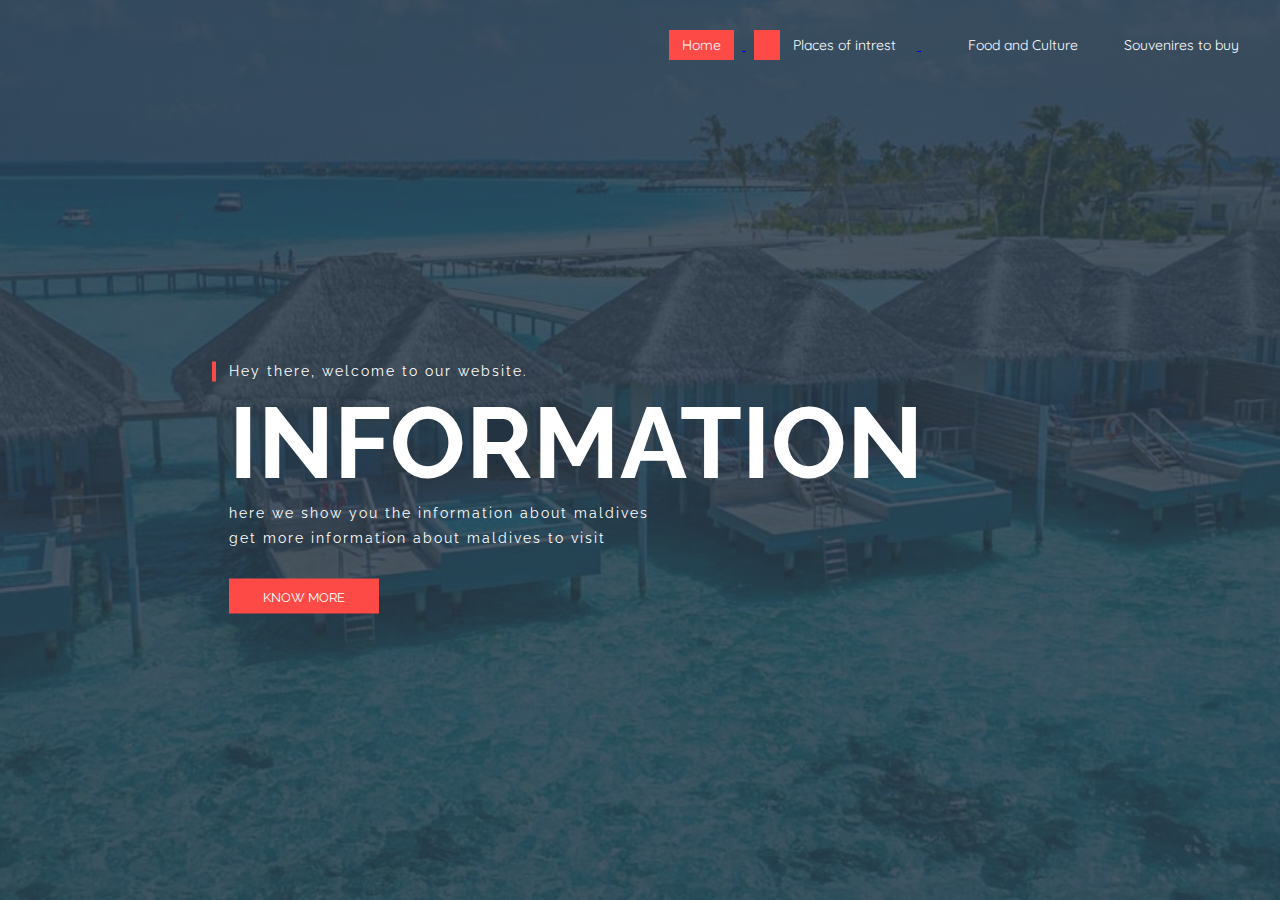
<file: index.html>
<!DOCTYPE html>
<html>
<head>
	<meta charset="utf-8">
	<link rel="stylesheet" type="text/css" href="style.css">
	<title>Welcome Learn more about maldives</title>
</head>
<body>
	<header>
		<div id="main">
			<div class="Logo"></div>
			<nav>
				<ul>
					<li><a href="index.html" class="active">Home</li>
						<li><a href="Places of intrest.html">Places of intrest</li>
							<li><a href="Food and Culture.html">Food and Culture</a></li>
							<li><a href="Souvenires to buy.html">Souvenires to buy</a></li>
				</ul>
			</nav>
		</div>
		<div class="text">
			<p>Hey there, welcome to our website.</p>
			<h1>INFORMATION</h1>
			<span></span>
			<p>here we show you the information about maldives<br>get more information about maldives to visit</p>
			<br>
			<input type="button" class="btn" value="KNOW MORE">
		</div>
	</header>

</body>
</html>
</file>
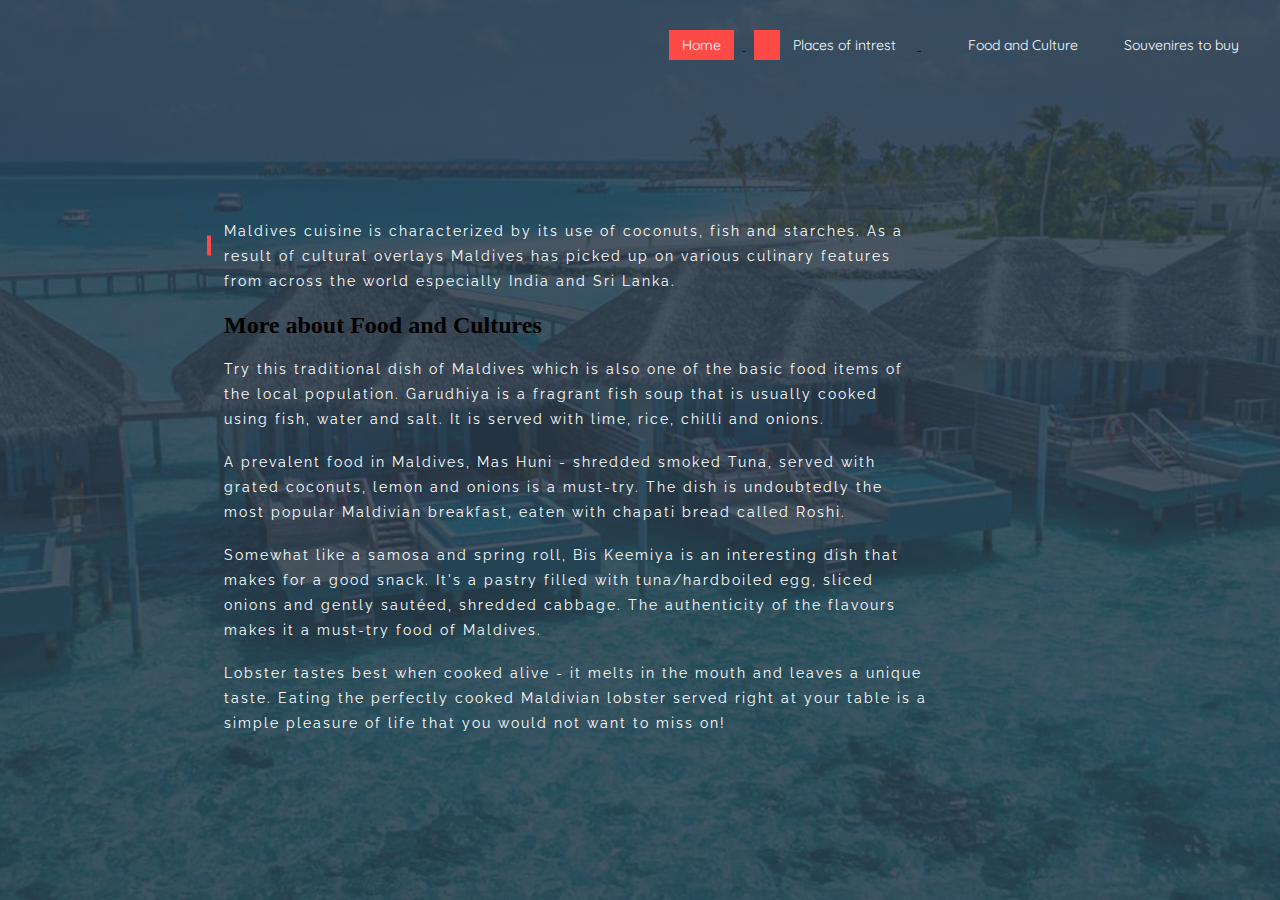
<file: Food and Culture.html>
<!DOCTYPE html>
<html>
<head>
	<meta charset="utf-8">
	<link rel="stylesheet" type="text/css" href="style.css">
	<title>Food and Cultures on Maldives</title>
</head>
<body>
	<header>
		<div id="main">
			<div class="Logo"></div>
			<nav>
				<ul>
					<li><a href="index.html" class="active">Home</li>
						<li><a href="Places of intrest.html">Places of intrest</li>
							<li><a href="Food and Culture.html">Food and Culture</a></li>
							<li><a href="Souvenires to buy.html">Souvenires to buy</a></li>
				</ul>
			</nav>
		</div>
		<div class="text">
			<p>Maldives cuisine is characterized by its use of coconuts, fish and starches. As a result of cultural overlays Maldives has picked up on various culinary features from across the world especially India and Sri Lanka.</p>
			<br>
			<h2>More about Food and Cultures</h2>
			<br>
			<span></span>
			<p>Try this traditional dish of Maldives which is also one of the basic food items of the local population. Garudhiya is a fragrant fish soup that is usually cooked using fish, water and salt. It is served with lime, rice, chilli and onions.</p>
			<br>
			<p>A prevalent food in Maldives, Mas Huni - shredded smoked Tuna, served with grated coconuts, lemon and onions is a must-try. The dish is undoubtedly the most popular Maldivian breakfast, eaten with chapati bread called Roshi.</p>
			<br>
			<p>Somewhat like a samosa and spring roll, Bis Keemiya is an interesting dish that makes for a good snack. It's a pastry filled with tuna/hardboiled egg, sliced onions and gently sautéed, shredded cabbage. The authenticity of the flavours makes it a must-try food of Maldives.</p>
			<br>
			<p>Lobster tastes best when cooked alive - it melts in the mouth and leaves a unique taste. Eating the perfectly cooked Maldivian lobster served right at your table is a simple pleasure of life that you would not want to miss on! </p>
			<br>
		</div>
	</header>

</body>
</html>
</file>
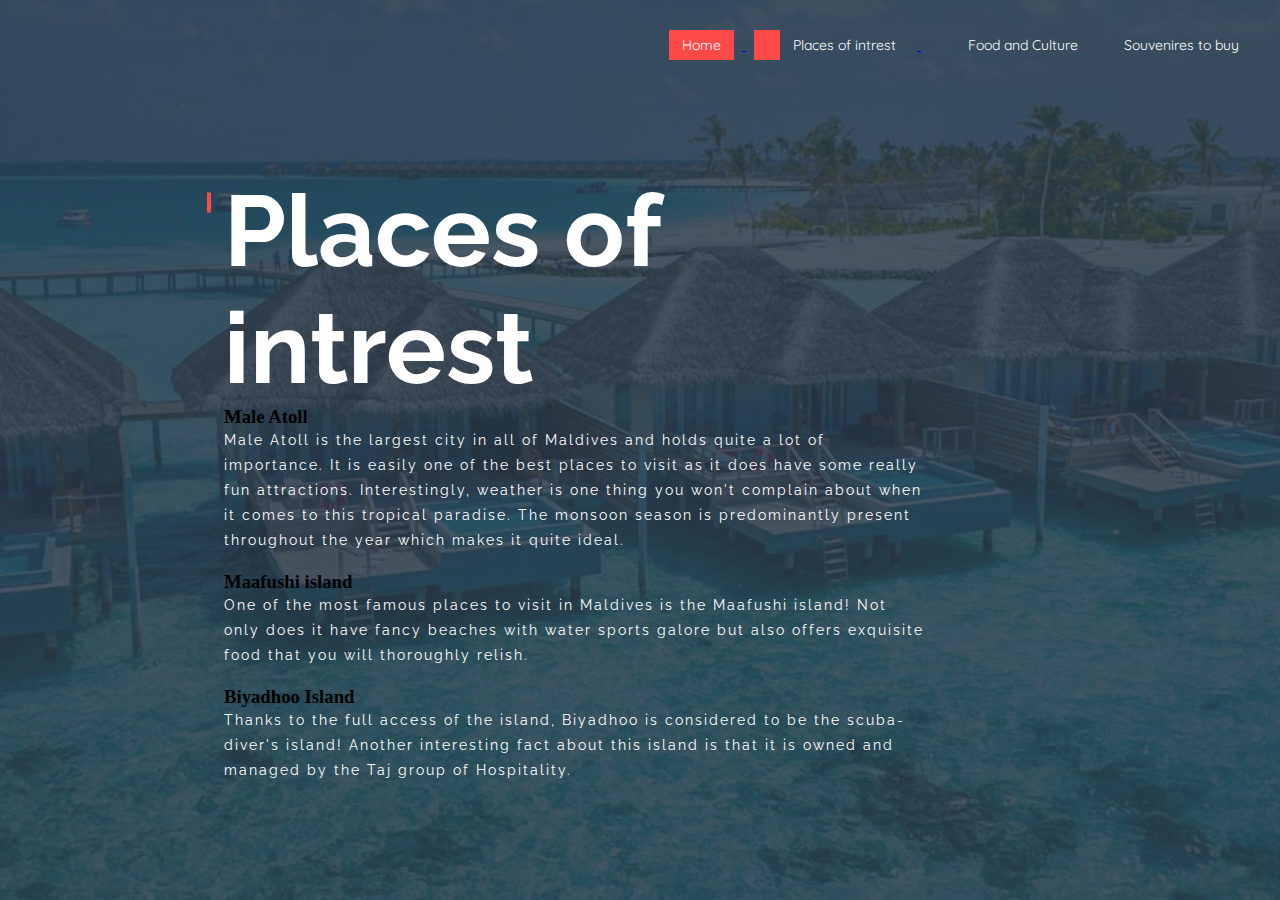
<file: Places of intrest.html>
<!DOCTYPE html>
<html>
<head>
	<meta charset="utf-8">
	<link rel="stylesheet" type="text/css" href="style.css">
	<title>Places of intrest</title>
</head>
<body>
	<header>
		<div id="main">
			<div class="Logo"></div>
			<nav>
				<ul>
					<li><a href="index.html" class="active">Home</li>
						<li><a href="Places of intrest.html">Places of intrest</li>
							<li><a href="Food and Culture.html">Food and Culture</a></li>
							<li><a href="Souvenires to buy.html">Souvenires to buy</a></li>
				</ul>
			</nav>
		</div>
		<div class="text">
			<h1>Places of intrest</h1>
			<span></span>
			<h3>Male Atoll</h3>
			<p>Male Atoll is the largest city in all of Maldives and holds quite a lot of importance. It is easily one of the best places to visit as it does have some really fun attractions. Interestingly, weather is one thing you won't complain about when it comes to this tropical paradise. The monsoon season is predominantly present throughout the year which makes it quite ideal.</p>
			<br>
			<h3>Maafushi island</h3>
			<p>One of the most famous places to visit in Maldives is the Maafushi island! Not only does it have fancy beaches with water sports galore but also offers exquisite food that you will thoroughly relish.</p>
			<br>
			<h3>Biyadhoo Island</h3>
			<p>Thanks to the full access of the island, Biyadhoo is considered to be the scuba-diver's island! Another interesting fact about this island is that it is owned and managed by the Taj group of Hospitality.</p>
			<br>
		</div>
	</header>
</body>
</html>
</file>
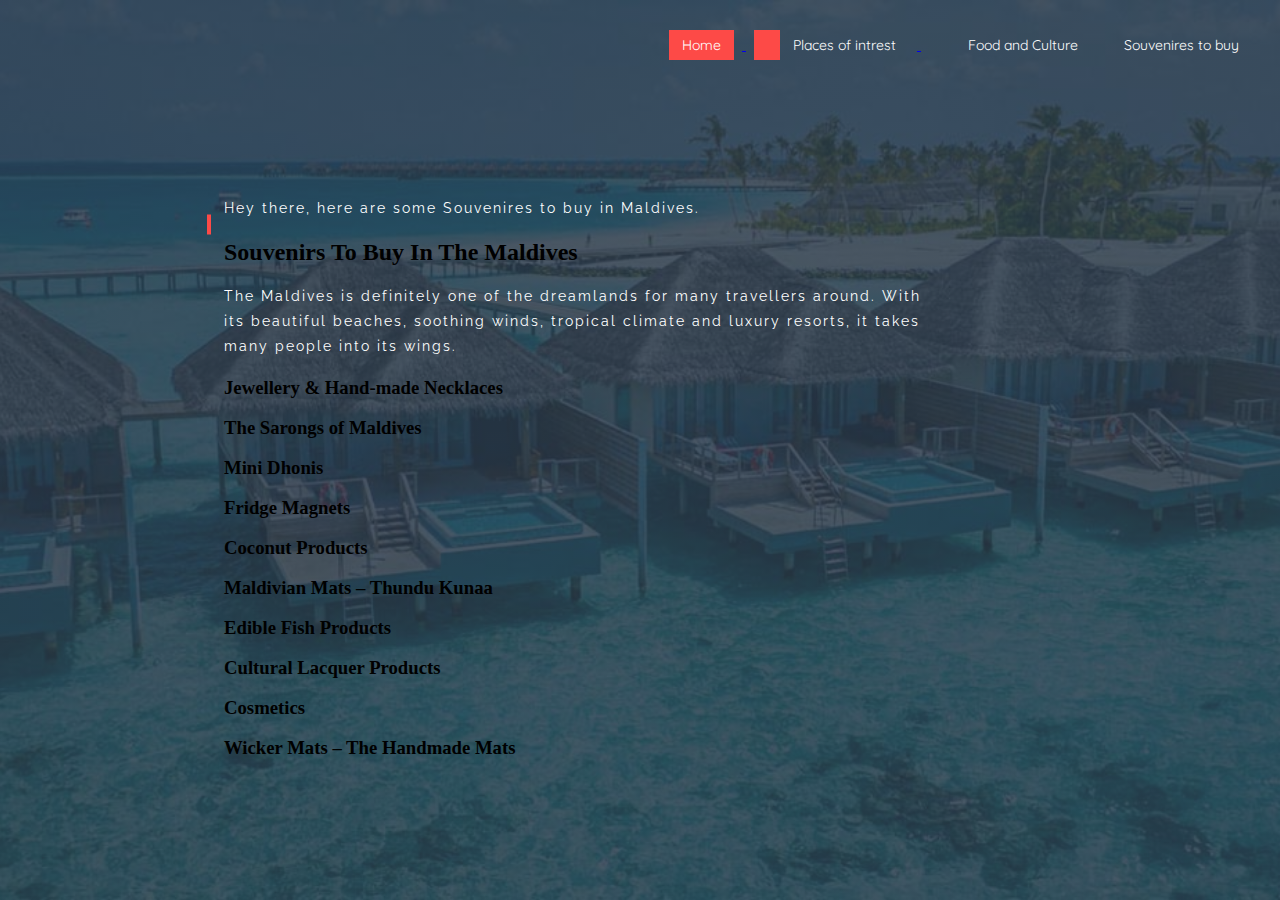
<file: Souvenires to buy.html>
<!DOCTYPE html>
<html>
<head>
	<meta charset="utf-8">
	<link rel="stylesheet" type="text/css" href="style.css">
	<title>Souvenires to buy</title>
</head>
<body>
	<header>
		<div id="main">
			<div class="Logo"></div>
			<nav>
				<ul>
					<li><a href="index.html" class="active">Home</li>
						<li><a href="Places of intrest.html">Places of intrest</li>
							<li><a href="Food and Culture.html">Food and Culture</a></li>
							<li><a href="Souvenires to buy.html">Souvenires to buy</a></li>
				</ul>
			</nav>
		</div>
		<div class="text">
			<p>Hey there, here are some Souvenires to buy in Maldives.</p>
			<br>
			<h2>Souvenirs To Buy In The Maldives</h2>
			<br>
			<span></span>
			<p>The Maldives is definitely one of the dreamlands for many travellers around. With its beautiful beaches, soothing winds, tropical climate and luxury resorts, it takes many people into its wings.</p>
			<br>
			<h3>Jewellery & Hand-made Necklaces</h3>
			<br>
			<h3>The Sarongs of Maldives</h3>
			<br>
			<h3>Mini Dhonis</h3>
			<br>
			<h3>Fridge Magnets</h3>
			<br>
			<h3>Coconut Products</h3>
			<br>
			<h3>Maldivian Mats – Thundu Kunaa</h3>
			<br>
			<h3>Edible Fish Products</h3>
			<br>
			<h3>Cultural Lacquer Products</h3>
			<br>
			<h3>Cosmetics</h3>
			<br>
			<h3>Wicker Mats – The Handmade Mats</h3>
			<br>
		</div>
	</header>

</body>
</html>
</file>
<file: style.css>
@import url('https://fonts.googleapis.com/css2?family=Quicksand:wght@300&family=Raleway:wght@100;800&display=swap');

* {
	padding: 0;
	margin: 0;
	box-sizing: border-box;
}

html,body {
	width: 100%;
	height: 100%;
}

header {
	background-image: linear-gradient(rgba(42,58,74,0.85),rgba(42,58,74,0.85)),url(maldives1.jpg);
	height: 100vh;
	background-size: cover;
	background-position: center;
}

#main {
	background: transparent;
	width: 100%;
	height: 50px;
}

#main .logo {
	float: left;
}

.logo {
	background: url(flag-of-the-maldives.png);
	width: 150px;
	height: 150px;
	background-position: center;
	background-size: cover;
	margin-left: 40px;
	margin-top: -25px;
}

#main nav ul {
	float: right;
	margin-right: 20px;
	margin-top: 20px;
}

#main nav ul li {
	list-style-type: none;
	display: inline-block;
	margin: 0 8px;
	line-height: 50px;
}

#main nav ul li a {
	text-decoration: none;
	color: #fff;
	font-size: 14px;
	padding: 6px 13px;
	transition: 0.4s all ease-out;
	font-family: 'Quicksand', sans-serif;
}

#main nav ul li a.active,
#main nav ul li a:hover {
	background: #fd4a47;
	color: #fff;
	transition: 0.4s all ease out;
}

.text {
	transform: translate(-50%,-50%);
	position: absolute;
	top: 54%;
	left: 45%;
}

.text h1 {
	color: #fff;
	font-size: 100px;
	font-family: 'Raleway', sans-serif;
}

.text span {
	width: 4px;
	height: 20px;
	background: #fd4a47;
	transform: translate(-50%,-50%);
	position: absolute;
	top: 5%;
	left: -15px;
}

.text p {
	font-size: 14px;
	line-height: 25px;
	letter-spacing: 2px;
	color: #fff;
	font-family: 'Raleway', sans-serif;
}

.text .btn {
	width: 150px;
	height: 35px;
	border: none;
	background: #fd4a47;
	color: #fff;
	transition: 0.5s all ease-out;
	margin-top: 10px;
	font-family: 'Raleway', sans-serif;
}

.text .btn:hover {
	background: transparent;
	border: 1px solid #fd4a47;
	transition: 0.5s all ease-out;
}
</file>
